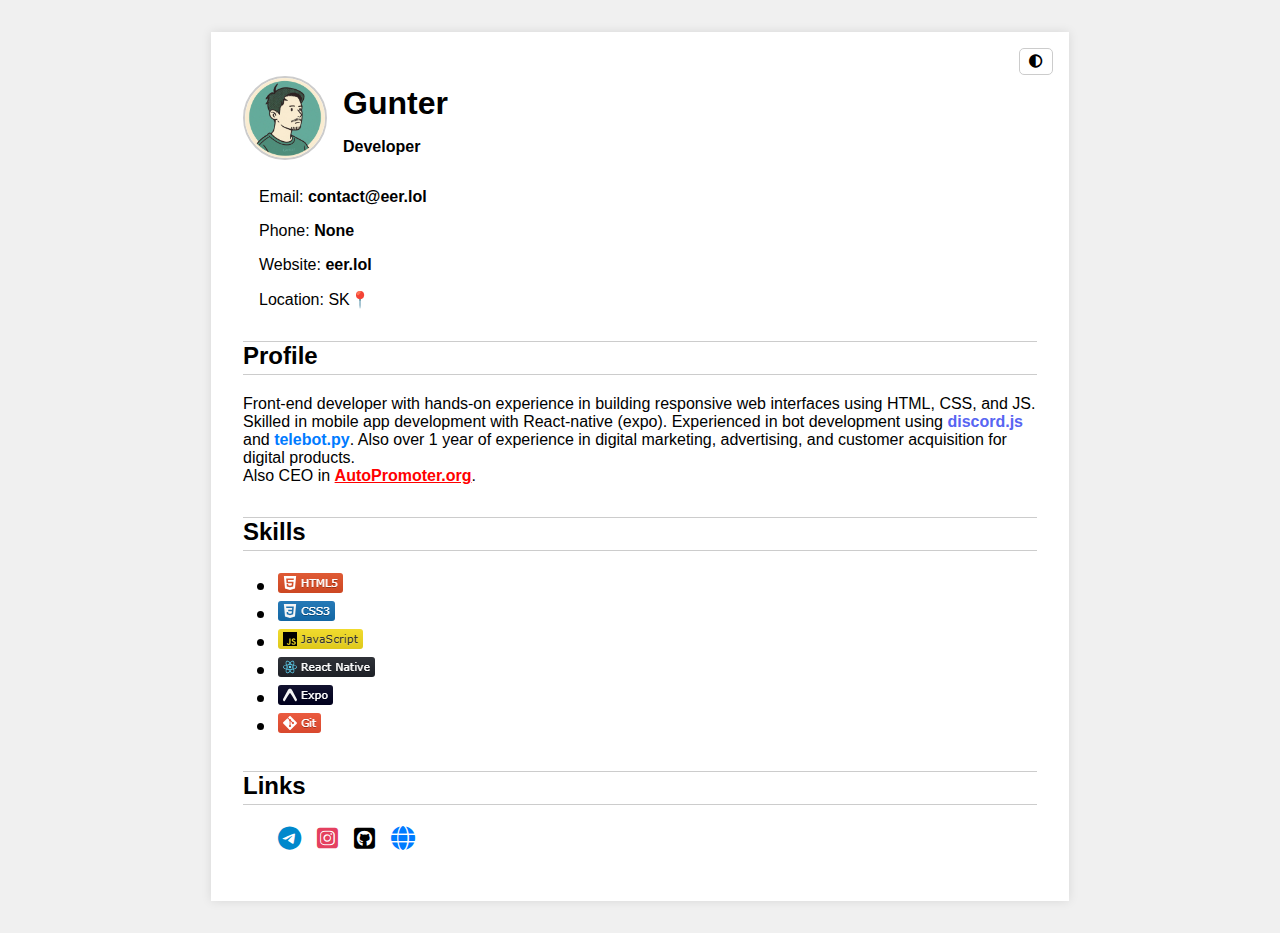
<file: main.html>
<!DOCTYPE html>
<html lang="en">
<head>
  <meta charset="UTF-8" />
  <meta name="viewport" content="width=device-width, initial-scale=1.0" />
  <link rel="stylesheet" href="https://cdnjs.cloudflare.com/ajax/libs/font-awesome/6.7.2/css/all.min.css" integrity="sha512-Evv84Mr4kqVGRNSgIGL/F/aIDqQb7xQ2vcrdIwxfjThSH8CSR7PBEakCr51Ck+w+/U6swU2Im1vVX0SVk9ABhg==" crossorigin="anonymous" referrerpolicy="no-referrer" />
  <link rel="stylesheet" href="main.css">
  <title>Gunter CV</title>
  
</head>
<body>
  <div class="cv-container">
    <button class="theme-toggle" onclick="toggleTheme()"><i class="fa-solid fa-circle-half-stroke"></i></button>

    <div class="header">
      <img src="profile.jpg" alt="Profile Picture" class="profile-pic" />
      <div>
        <h1>Gunter</h1>
        <p><strong>Developer</strong></p>
      </div>
    </div>

    <div class="section contact">
      <p>Email:<b> <a href="mailto:contact@eer.lol">contact@eer.lol</a></b></p>
      <p>Phone:<b> None</b></p>
      <p>Website: <a href="https://eer.lol"><b> eer.lol</b></a></p>
      <p>Location: SK📍</p>
    </div>

    <h2>Profile</h2>
    <div class="section">
      <p>Front-end developer with hands-on experience in building responsive web interfaces using <span>HTML</span>, <span>CSS</span>, and <span>JS</span>. Skilled in mobile app development with <span>React-native</span> (<span>expo</span>).
        Experienced in bot development using <span class="discord">discord.js</span> and <span class="telebot">telebot.py</span>.
         Also over 1 year of experience in digital marketing, advertising, and customer acquisition for digital products. <br> Also CEO in <a class="ap" href="https://AutoPromoter.org">AutoPromoter.org</a>.</p>
    </div>

    <h2>Skills</h2>
    <div class="section skills">
      <ul>
        <li><img src="assets/html.png" alt=""></li>
        <li><img src="assets/css.png" alt=""></li>
        <li><img src="assets/js.png" alt=""></li>
        <li><img src="assets/rn.png" alt=""></li>
        <li><img src="assets/expo.png" alt=""></li>
        <li><img src="assets/git.png" alt=""></li>
      </ul>
    </div>

    <h2>Links</h2>
    <div class="section socials">
      <ul>
        <li><a class="tg" href="https://t.me/pisst"><i class="fa-brands fa-telegram"></i></a></li>
        <li><a class="ig" href="https://instagram.com/fdmr"><i class="fa-brands fa-square-instagram"></i></a></li>
        <li><a class="git" href="https://github.com/5unter"><i class="fa-brands fa-square-github"></i></a></li>
        <li><a class="web" href="https://programs.lol"><i class="fa-solid fa-globe"></i></a></li>
      </ul>

  
    </div>

   
  </div>

  <script src="theme.js"></script>
</body>
</html>
</file>
<file: main.css>
:root {
    --bg-color: #ffffff;
    --text-color: #000000;
    --section-border: #ccc;
  }

  body.dark {
    --bg-color: #1e1e1e;
    --text-color: #ffffff;
    --section-border: #444;
  }

  body {
    margin: 0;
    padding: 2rem;
    background: #f0f0f0;
    font-family: 'Segoe UI', Tahoma, Geneva, Verdana, sans-serif;
    display: flex;
    justify-content: center;
    transition: background 0.3s, color 0.3s;
  }

  .cv-container {
    background: var(--bg-color);
    color: var(--text-color);
    width: 794px;
    padding: 2rem;
    box-shadow: 0 0 10px rgba(0,0,0,0.1);
    position: relative;
    transition: background 0.3s, color 0.3s;
  }

  .theme-toggle {
    position: absolute;
    top: 1rem;
    right: 1rem;
    background: none;
    border: 1px solid var(--section-border);
    padding: 0.3rem 0.6rem;
    cursor: pointer;
    border-radius: 5px;
    color: var(--text-color);
    transition: background 0.3s, color 0.3s;
  }

  h1 {
    margin-bottom: 0;
  }

  h2 {
    border-bottom: 1px solid var(--section-border);
    border-top: 1px solid var(--section-border);
    padding-bottom: 4px;
    margin-top: 2rem;
  }
  a{
    text-decoration: none;
    color: var(--text-color);
  }
  
  a:hover{
    text-decoration: underline;
  }

  .section {
    margin-bottom: 1rem;
  }

  .contact, .skills, .socials {
    padding-left: 1rem;
  }

  ul {
    margin: 0;
    padding-left: 1.2rem;
  }

  .header {
    display: flex;
    align-items: center;
    gap: 1rem;
  }

  .profile-pic {
    width: 80px;
    height: 80px;
    border-radius: 50%;
    object-fit: cover;
    border: 2px solid var(--section-border);
  }
  .discord{
   color: #5865F2;
   font-weight: bold;
  }
  .telebot{
   color: #007bff;
   font-weight: bold;
  }
  .ap{
   color: #ff0000;
   font-weight: bold;
   text-decoration: underline;

  }
  .socials ul{
    display: flex;
    gap: 1rem;
    list-style: none;
  }



  li{
    font-size: 1.5rem;
    cursor: pointer;
  }

  .tg{
    color: #0088cc;
  }
  .ig{
    color: #e4405f;
  }
  .git{
   color: var(--text-color);
  }
  .web{
    color: #007bff;
  }
.x{
    color: var(--text-color);
   }
</file>
